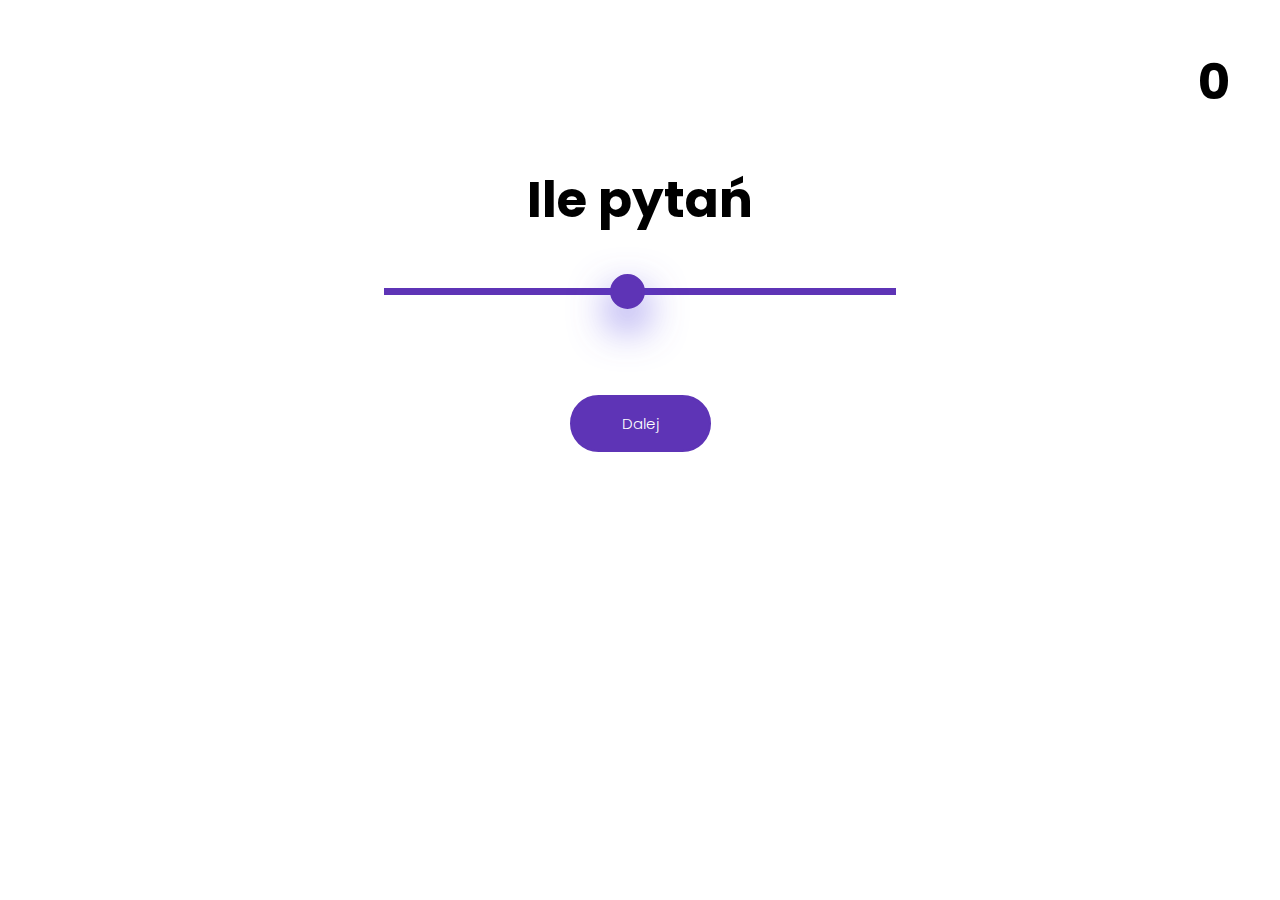
<file: questions.html>
<!DOCTYPE html>
<html lang="en">
<head>
    <meta charset="UTF-8">
    <meta name="viewport" content="width=device-width, initial-scale=1.0">
    <meta http-equiv="X-UA-Compatible" content="ie=edge">
    <title>morse pytania</title>
    <link href="https://fonts.googleapis.com/css?family=Poppins:100,100i,200,300,500,600,700&display=swap" rel="stylesheet">
    <link rel="stylesheet" href="style.css">
    <link rel="stylesheet" href="button.css">
    <link rel="stylesheet" href="auto.css">
    <link rel="stylesheet" href="phone.css">
</head>
<body>
    <h1 class="title" id="point">0</h1>
    <div class="mainDiv">
        
        <h1 class="title" id="question">Ile pytań</h1>
        <input type="range" min="1" max="20" id="line" value="10" class="line" >
        <button class="purpleBtn" id="startBtn">Dalej</button>

    </div>
    <script src="script.js"></script>

</body>
</html>
</file>
<file: style.css>
.upperDiv{
    
    /* size */
    width: 90%;
    min-height: 90vh;

    /* backgobnd */
    background-image: url(img/19265\ —\ kopia.jpg);
    background-size: cover;
    background-position-x: center;
    background-position-y: center;
    
    /* positon */
    padding: 50px 5%;
   
}

.upperDiv___header{
    padding: 100px 0;
    
}

.aboutDiv{
    padding: 200px 5%;
    width: 90%;
}

.aboutDiv___img{
    background: url(img/2286871.jpg);
    background-size: cover;
   
}

.endBox{
    padding: 200px 0;

    text-align: center;
}
.endBox > .title{
    margin: 0 auto;
}


.mainDiv{
    width: 80%;
    height: 80%;
    margin: 5% auto;
    padding: 5%;
    border-radius: 25px;

    text-align: center;
}
.bad{
    animation-name: bad;
    animation-duration: 0.5s;
}
@keyframes bad{
    0%{box-shadow: 10px 10px 10px rgba(255, 0, 0, 0);}
    50%{box-shadow: 0 0 50px rgba(255, 60, 0, 0.658);}
    100%{box-shadow: 10px 10px 10px rgba(255, 0, 0, 0);}

}
.line{
    background-color: #5E34B6;
    display: block;
    width: 400px;
    margin: auto;
}

.line {
    margin: 50px auto;
    width: 50%;
    -webkit-appearance: none;
    height: 7px;
    outline: none;
    -webkit-transition: opacity 0.2s;
    transition: opacity 0.2s;
    -webkit-transition: 0.2s;
    background: #5E34B6;
  }
  
  .line::-webkit-slider-thumb {
    -webkit-appearance: none;
    appearance: none;
    width: 35px;
    height: 35px;
    background: #5E34B6;
    -webkit-box-shadow: 0px 18px 40px rgba(14, 12, 143, 0.699);
            box-shadow: 0px 18px 40px rgba(82, 66, 223, 0.788);
    border-radius: 50px;
    border: 3px solid#5E34B6;
    -webkit-transition: .3s;
    transition: .3s;
    cursor: pointer;
  }
  
  .line::-moz-range-thumb {
    -webkit-appearance: none;
    -webkit-transition: .3s;
    transition: .3s;
    -moz-appearance: none;
         appearance: none;
    width: 35px;
    height: 35px;
    border: 3px solid #5E34B6;
    background: #5E34B6;
    box-shadow: 0px 18px 40px rgba(139, 66, 223, 0.562);
    border-radius: 50px;
    cursor: pointer;
  }
 .line:focus::-moz-range-thumb {
    background: #FFFFFF;
  }
  #point{
      position: absolute;
      top:10px;
      right: 50px;
  }
</file>
<file: button.css>
.purpleBtn{

    /* bg & border */
    background:#5E34B6;
    border: 2px solid #5E34B6;
    border-radius: 50px;

    /* text */
    color: white;
    font-size: 20px;
    text-align: center;
    font-family: 'Poppins', sans-serif;
    font-weight: 300;
    text-decoration: none;

    /* position */
    margin: 50px 0;
    padding: 15px 50px;

    /* animaton */
    transition: 0.4s;
}

.purpleBtn:hover{

    /* animaton */
    animation-name: hover;
    animation-duration: 0.65s;

    /* bg & border */
    background: none;

    /* text */
    color: #5E34B6;

    /* shadow */
    box-shadow: 10px 10px 40px rgba(97, 63, 170, 0.247);
}


/* //////////// */
/* /////animatin /////// */
/* //////////// */

@keyframes hover{
    0%{transform: scale(1);}
    50%{transform: scale(1.1);}
   100%{transform: scale(1);}
}
</file>
<file: auto.css>
html{
    scroll-behavior: smooth;
    overflow-x: hidden;
}
body{

    font-family: 'Poppins', sans-serif;
    margin: 0;
}
.title{
    font-size: 65px;

}
.longText{
    font-style: normal;
    font-weight: 300;
    font-size: 35px;
    line-height: 52px;
    margin: 50px 0;
}
.textInput{

    text-align: center;

    padding: 15px 50px;
    color: black;
    font-size: 20px;
    font-weight: 400;

    background: none;
    border: 2px solid black;
    border-radius: 25px;

    box-shadow: 0 0 40px rgba(0, 0, 0, 0.096);
}
</file>
<file: phone.css>
.rowHalf{
    display: grid;
    grid-template-columns: repeat(2, 1fr);
    grid-gap: 10px;
}
.full-vw{
    width: 100%;
}
@media only screen and (max-width: 1300px) {
    .rowHalf{
        display: grid;
        grid-template-columns: repeat(1, 2fr);
        grid-gap: 0;
    }
    .title{
        font-size: 35px !important;
    }
    .longText{
        font-size: 15px;
        line-height: 30px;
    }
    .purpleBtn{
        font-size: 15px;
    }
    .upperDiv{
        background-position-x:right;
        padding: 50px 5% !important;
    }
    .upperDiv___header{
        
        padding: 0px 0 !important;
    }
    .d-xs-none{
        display: none !important;
    }
    .endBox{
        padding: 50px 0;

    }
  }
  @media only screen and (max-width: 1500px) {
    .title{
        font-size: 50px !important;
    }
    .longText{
        font-size: 20px;
        line-height: 30px;

    }
    .purpleBtn{
        font-size: 15px;
    }
    
  }
</file>
